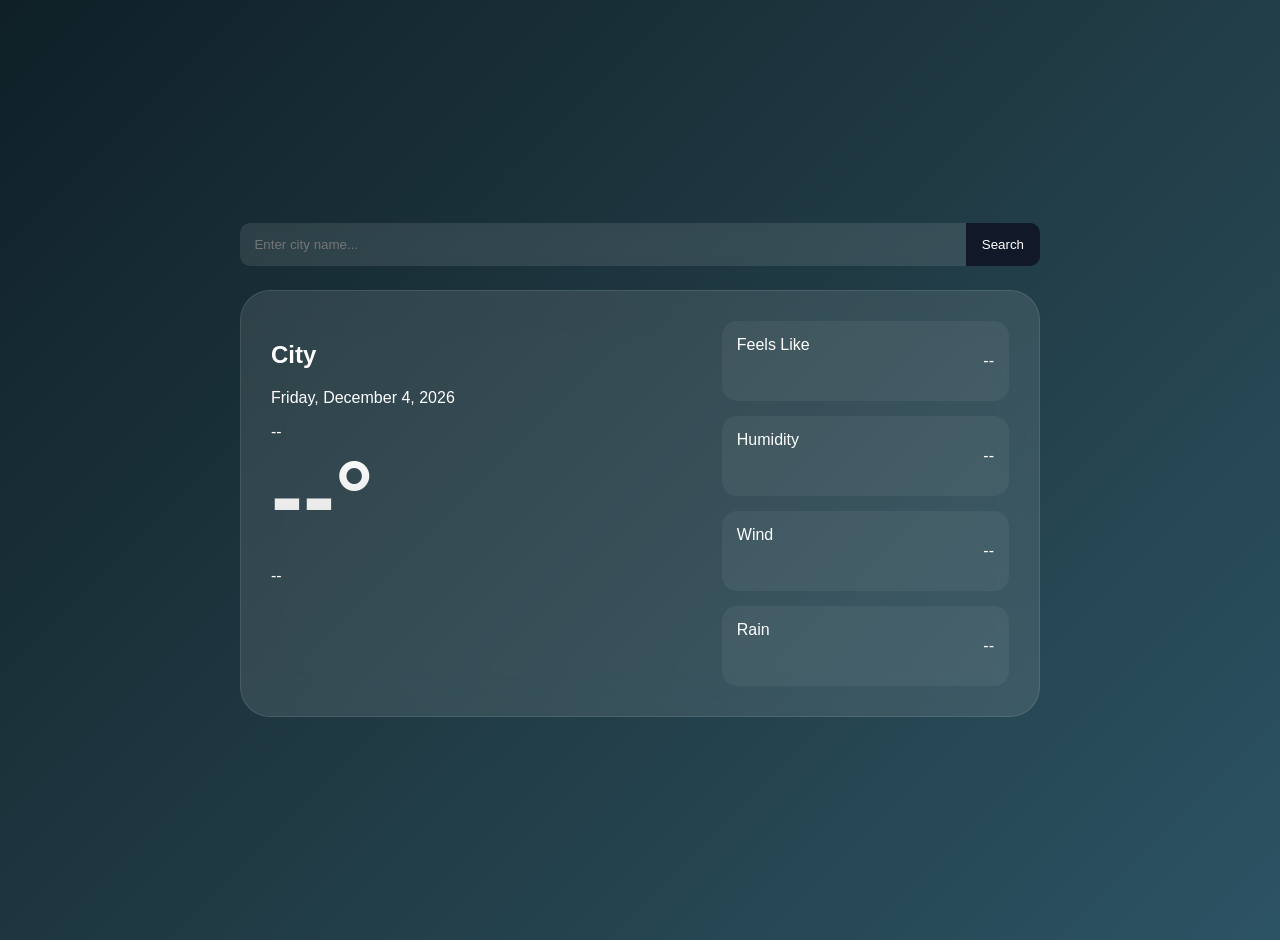
<file: projects/Weather_dashboard/index.html>
<!DOCTYPE html>
<html lang="en">
<head>
    <meta charset="UTF-8">
    <meta name="viewport" content="width=device-width, initial-scale=1.0">
    <title>wWeather Dashboard</title>
    <link rel="stylesheet" href="weather.css">
</head>
<body>
    <div class="app-container">
   
    <!-- Search -->
    <div class="search-box">
      <input type="text" id="city-input" placeholder="Enter city name..." />
      <button id="search-btn">Search</button>
    </div>

    <div class="weather-wrapper">
        <div class="main-card">
            <div class="top-row">
                <div class="location-box">
                    <h2 id="city">City</h2>
                    <p id="date">--</p>
                </div>
                <div id="weather-icon">--</div>
            </div>
            
            <div class="temp-box">
                <h1 id="temp">--°</h1>
                <p id="desc">--</p>
            </div>
        </div>

        <div class="details-side">
            <div class="detail-item">
                <span>Feels Like</span>
                <p id="feels-like">--</p>
            </div>
            <div class="detail-item">
                <span>Humidity</span>
                <p id="humidity">--</p>
            </div>
            <div class="detail-item">
                <span>Wind</span>
                <p id="wind">--</p>
            </div>
            <div class="detail-item">
                <span>Rain</span>
                <p id="rain">--</p>
            </div>
        </div>
    </div>
</div>
<script src="weather.js"></script>
</body>
</html>
</file>
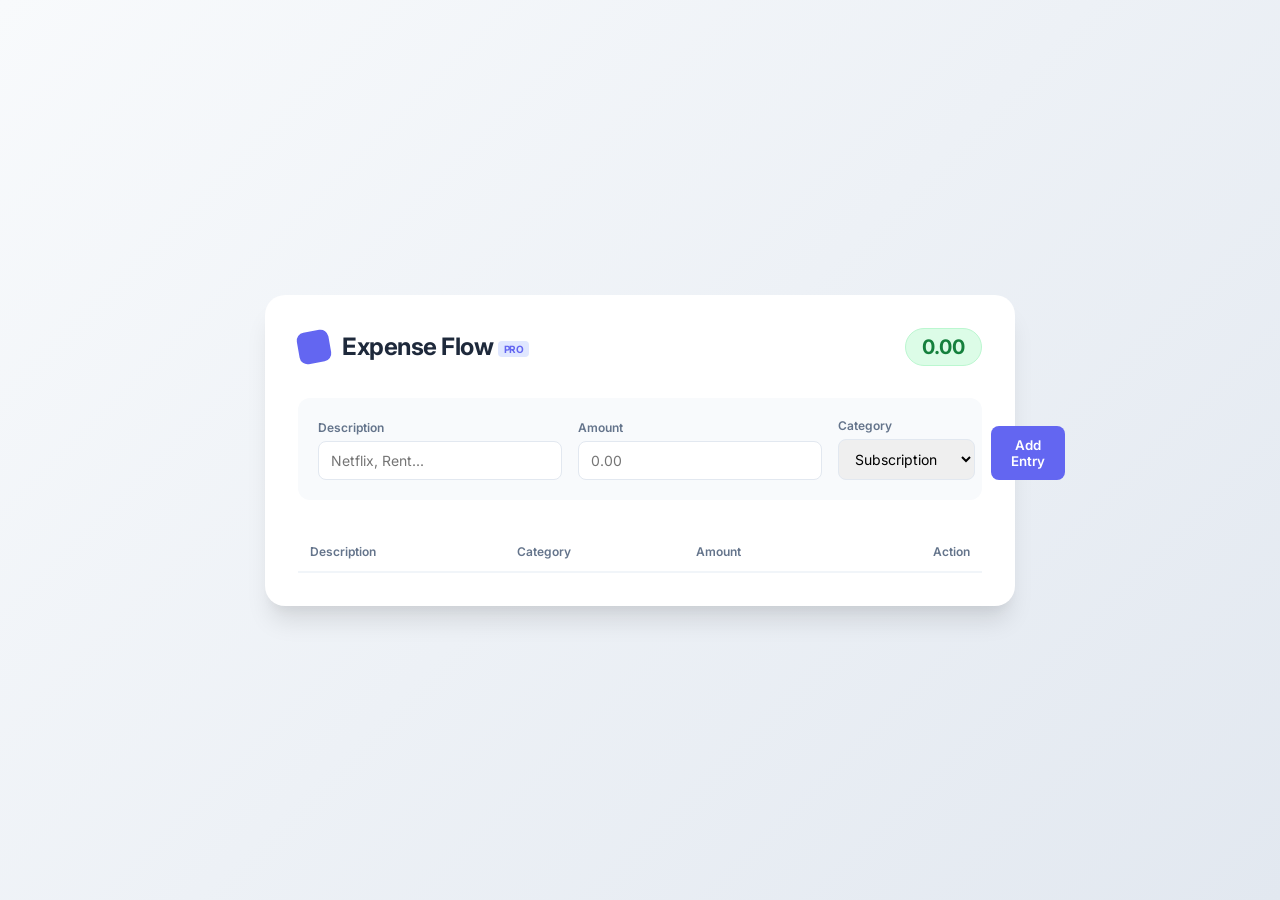
<file: projects/Expense_Flow/expense.html>
<!DOCTYPE html>
<html lang="en">
<head>
    <meta charset="UTF-8">
    <meta name="viewport" content="width=device-width, initial-scale=1.0">
    <title>ExpenseFlow Pro</title>
    <link href="https://fonts.googleapis.com/css2?family=Inter:wght@400;500;600;700&display=swap" rel="stylesheet">
    <link rel="stylesheet" href="expense.css">
</head>
<body>
    <div class="main-wrapper">
        <div class="saas-tool">
            <header>
                <div class="brand">
                    <div class="logo-icon"></div>
                    <h2>Expense Flow <span class="pro-tag">PRO</span></h2>
                </div>
                <div id="total-badge">$0.00</div>
            </header>

            <div class="input-section">
                <div class="field">
                    <label>Description</label>
                    <input type="text" id="itemName" placeholder="Netflix, Rent...">
                </div>
                <div class="field">
                    <label>Amount</label>
                    <input type="number" id="itemAmount" placeholder="0.00">
                </div>
                <div class="field">
                    <label>Category</label>
                    <select id="itemCategory">
                        <option value="Subscription">Subscription</option>
                        <option value="Food">Food</option>
                        <option value="Utility">Utility</option>
                        <option value="Entertainment">Entertainment</option>
                    </select>
                </div>
                <button id="addBtn">Add Entry</button>
            </div>

            <div class="data-display">
                <table id="expenseTable">
                    <thead>
                        <tr>
                            <th>Description</th>
                            <th>Category</th>
                            <th>Amount</th>
                            <th style="text-align: right;">Action</th>
                        </tr>
                    </thead>
                    <tbody id="tableBody">
                        </tbody>
                </table>
            </div>
        </div>
    </div>
    <script src="expense.js"></script>
</body>
</html>
</file>
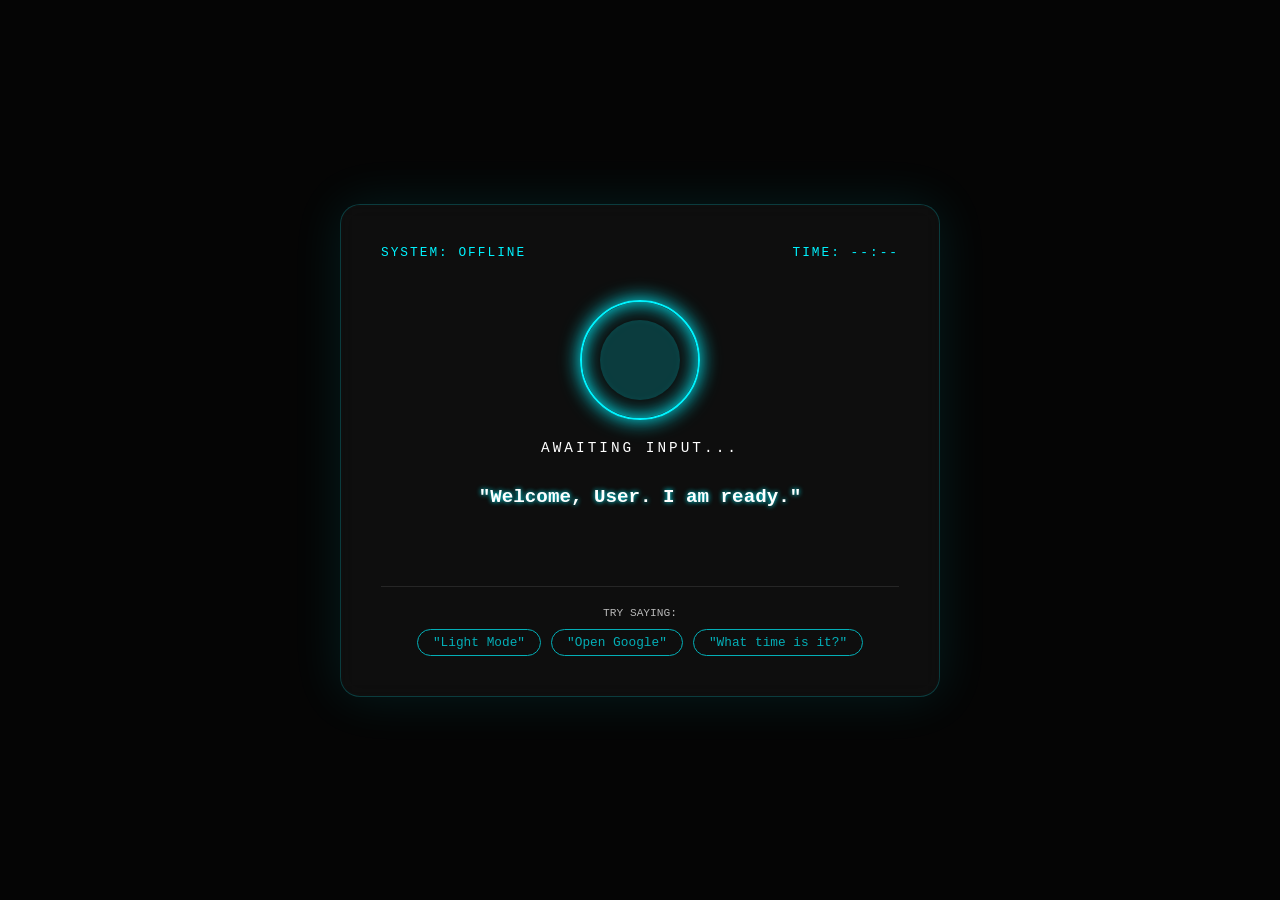
<file: projects/Jarvis/jarvis.html>
<!DOCTYPE html>
<html lang="en">
<head>
    <meta charset="UTF-8">
    <meta name="viewport" content="width=device-width, initial-scale=1.0">
    <title>J.A.R.V.I.S. Command Center</title>
    <link rel="stylesheet" href="jarvis.css">
</head>
<body>

    <div class="interface-container">
        
        <header>
            <div class="status">SYSTEM: <span id="system-status">OFFLINE</span></div>
            <div class="status">TIME: <span id="time-display">--:--</span></div>
        </header>

        <div class="core-container">
            <div class="arc-reactor">
                <div class="inner-circle"></div>
            </div>
            <p class="listening-text">AWAITING INPUT...</p>
        </div>

        <div class="message-log">
            <p id="response-text">"Welcome, User. I am ready."</p>
        </div>

        <div class="commands">
            <p>TRY SAYING:</p>
            <div class="tags">
                <span class="tag">"Light Mode"</span>
                <span class="tag">"Open Google"</span>
                <span class="tag">"What time is it?"</span>
            </div>
        </div>

    </div>

    <script src="jarvis.js"></script>
</body>
</html>
</file>
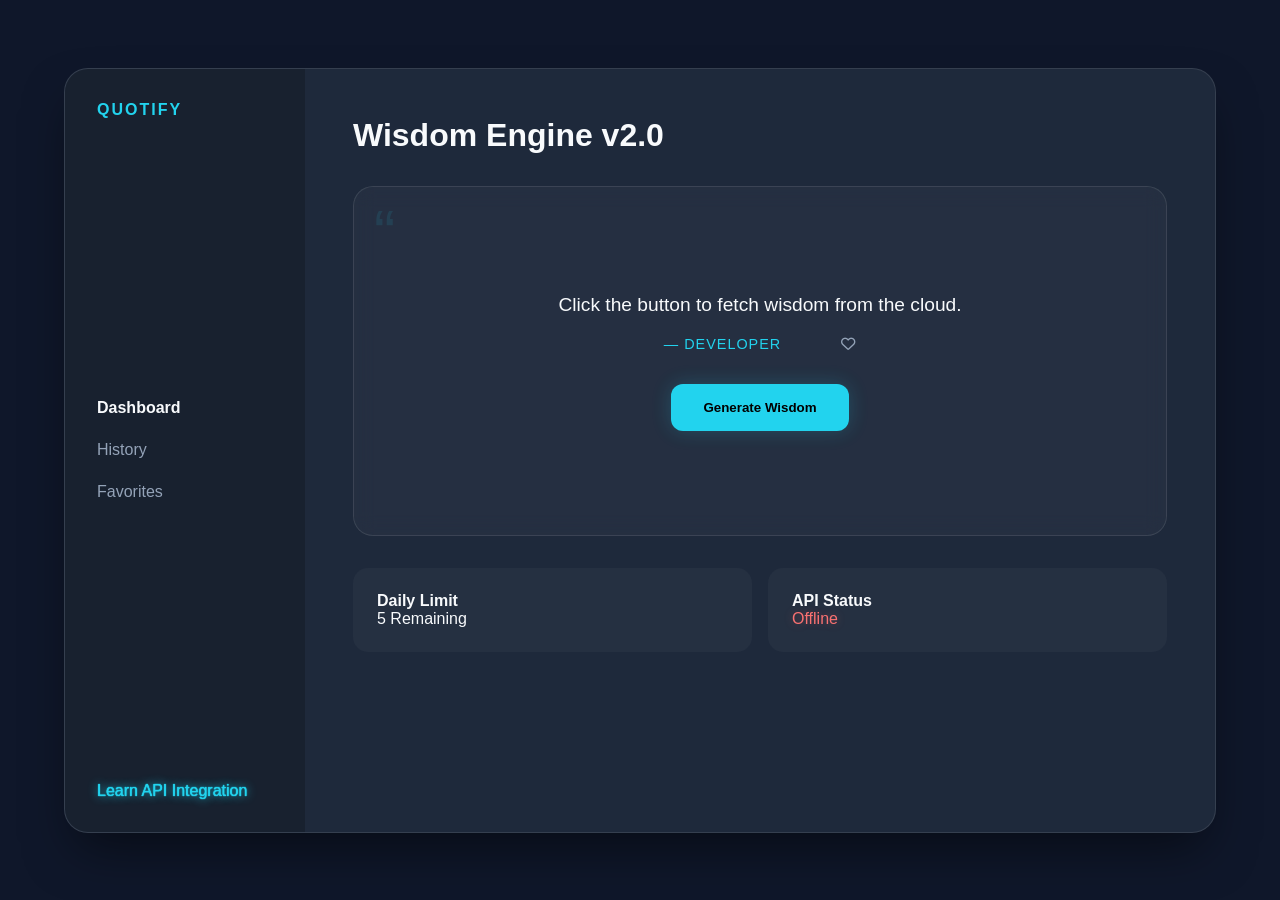
<file: projects/Quotify/quotify.html>
<!DOCTYPE html>
<html lang="en">
<head>
  <meta charset="UTF-8" />
  <meta name="viewport" content="width=device-width, initial-scale=1.0" />
  <title>Quotify Pro // Wisdom API</title>
  <link rel="stylesheet" href="quotify.css" />

  <link rel="stylesheet" href="https://cdnjs.cloudflare.com/ajax/libs/font-awesome/6.5.0/css/all.min.css">
</head>
<body>

  <div class="dashboard-wrapper">
    <aside class="sidebar">
      <div class="brand">QUOTIFY</div>
      <nav>
        <div class="nav-item active" id="dashboard">Dashboard</div>
        <div class="nav-item" id="history">History</div>
        <div class="nav-item" id="favorites">Favorites</div>
        
      </nav>
      <div class="promo-card1">
          <a href="https://wa.me/233502867853?text=Hello%20Khofi,%20I'm%20interested%20in%20learning%20API%20Integration%20after%20using%20Quotify!" 
            class="promo-link" 
            target="_blank">
            Learn API Integration
          </a>
        </div>
    </aside>

    <main class="app-main">
      <header>
        <h1>Wisdom Engine <span class="badge">v2.0</span></h1>
      </header>

      <div id="view-dashboard" class="content-view">
          <section class="display-area">
        <div class="quote-card">
          <div class="quote-icon">“</div>
          <p id="quote-text">Click the button to fetch wisdom from the cloud.</p>
          <div class="quote-footer">
             <span id="quote-author">— Developer </span>
            <i class="fa-regular fa-heart favorite-icon" id="fav-icon"></i>
          </div>
          

          <div class="control-group">
            <button id="new-quote-btn">Generate Wisdom</button>
            <!-- <p id="status"></p> -->
          </div>
        </div>
      </section>

      <div class="promo-card">
          <a href="https://wa.me/233502867853?text=Hello%20Khofi,%20I'm%20interested%20in%20learning%20API%20Integration%20after%20using%20Quotify!" 
            class="promo-link" 
            target="_blank">
            Learn API Integration
          </a>
          <!-- <button class="btn-sm">Upgrade</button> -->
      </div>

      <section class="stats-grid">
        <div class="stat-box"><h4>Daily Limit</h4><p id="daily-limit">5 Remaining</p></div>
        <div class="stat-box"><h4>API Status</h4><p class="online" id="api-status">Connected</p></div>
      </section>
      </div>

      <div id="view-history" class="content-view" style="display: none;">
        <h2>History</h2>
        <div id="history-list"></div>
      </div>
    
      <div id="view-favorites" class="content-view" style="display: none;">
        <h2>Favorites</h2>
        <div id="favorites-list"></div>
      </div>

    </main>
  </div>


  <div id="limit-modal" class="modal-overlay">
  <div class="modal-content">
    <div class="modal-icon">🚀</div>
    <h2>Daily Wisdom Limit Reached</h2>
    <p>You've hit your free limit for today! To unlock unlimited quotes and learn how to build this exact system, chat with me on WhatsApp.</p>
    <div class="modal-actions">
      <a href="https://wa.me/233502867853?text=I've%20hit%20the%20limit%20on%20Quotify!%20Teach%20me%20API%20Integration." class="btn-primary" target="_blank">Chat with Khofi</a>
      <button id="close-modal" class="btn-secondary">Maybe Later</button>
    </div>
  </div>
</div>

  <script src="quotify.js"></script>
</body>
</html>


<!-- <div class="promo-card">
  <p>Learn API Integration</p>
  <a href="https://wa.me/YOUR_PHONE_NUMBER?text=Hi!%20I'm%20interested%20in%20learning%20API%20integration%20from%20your%20Quotify%20project." 
     target="_blank" 
     class="btn-sm-link">
     Chat on WhatsApp
  </a>
</div> -->
</file>
<file: projects/Weather_dashboard/weather.css>
:root {
    --primary-color: #4facfe;
    --accent-color: #00f2fe;
    --glass-bg: rgba(255, 255, 255, 0.1);
}

body {
    background: linear-gradient(135deg, #0f2027, #203a43, #2c5364);
    /* height: 100vh; */
    height: auto;
    min-height: 100vh;
    padding: 20px 0;
    display: flex;
    font-family: 'Poppins', sans-serif;
    color: white;
    margin: 0;
}

.app-container {
    margin: auto;
    width: 90%;
    max-width: 800px;
}



.search-box {
  display: flex;
  margin-bottom: 1.5rem;
}

.search-box input {
  flex: 1;
  padding: 0.9rem;
  background: var(--glass-bg);
  backdrop-filter: blur(5px);
  border: none;
  color: white;
  border-radius: 10px 0 0 10px;
  outline: none;
}

.search-box button {
  padding: 0.7rem 1rem;
  border: none;
  background: #111827;
  color: white;
  cursor: pointer;
  border-radius: 0 10px 10px 0;
}

.weather-wrapper {
    display: grid;
    grid-template-columns: 1.5fr 1fr;
    gap: 20px;
    background: var(--glass-bg);
    backdrop-filter: blur(20px);
    border-radius: 30px;
    padding: 30px;
    border: 1px solid rgba(255, 255, 255, 0.1);
}

.temp-box h1 {
    font-size: 6rem;
    margin: 0;
    background: linear-gradient(to bottom, #fff, #ddd);
    -webkit-background-clip: text;
    -webkit-text-fill-color: transparent;
}

.details-side {
    display: grid;
    grid-template-columns: 1fr;
    gap: 15px;
}

.detail-item {
    background: rgba(255, 255, 255, 0.05);
    padding: 15px;
    border-radius: 15px;
    display: flex;
    justify-content: space-between;
}


@media (max-width: 768px) {
    .weather-wrapper {
        grid-template-columns: 1fr; /* Stack main card and details */
        padding: 20px;
        border-radius: 20px;
    }

    /* Shrink that massive 6rem font so it doesn't break the screen */
    .temp-box h1 {
        font-size: 4rem;
    }

    /* Make the search box easier to tap */
    .search-box {
        margin-top: 10px;
    }
}

/* 3. Extra polish for very small phones */
@media (max-width: 480px) {
    .temp-box h1 {
        font-size: 3.5rem;
    }
    
    .detail-item {
        flex-direction: column; /* Stack "Feels Like" above the value */
        align-items: center;
        text-align: center;
        gap: 5px;
    }
}
</file>
<file: projects/Expense_Flow/expense.css>
:root {
    --primary: #6366f1; /* Modern Indigo */
    --primary-hover: #4f46e5;
    --danger: #ef4444;
    --text-main: #1e293b;
    --text-muted: #64748b;
    --bg-gradient: linear-gradient(135deg, #f8fafc 0%, #e2e8f0 100%);
    --card-bg: #ffffff;
}

* {
    box-sizing: border-box;
    font-family: 'Inter', sans-serif;
}

body {
    background: var(--bg-gradient);
    margin: 0;
    display: flex;
    justify-content: center;
    align-items: center;
    min-height: 100vh;
}

.saas-tool {
    background: var(--card-bg);
    padding: 32px;
    border-radius: 20px;
    box-shadow: 0 20px 25px -5px rgba(0, 0, 0, 0.1), 0 10px 10px -5px rgba(0, 0, 0, 0.04);
    width: 100%;
    max-width: 750px;
    border: 1px solid rgba(255, 255, 255, 0.7);
}

header {
    display: flex;
    justify-content: space-between;
    align-items: center;
    margin-bottom: 32px;
}

.brand {
    display: flex;
    align-items: center;
    gap: 12px;
}

.logo-icon {
    width: 32px;
    height: 32px;
    background: var(--primary);
    border-radius: 8px;
    transform: rotate(-10deg);
}

h2 {
    margin: 0;
    font-weight: 700;
    color: var(--text-main);
    letter-spacing: -0.5px;
}

.pro-tag {
    font-size: 10px;
    background: #e0e7ff;
    color: var(--primary);
    padding: 2px 6px;
    border-radius: 4px;
    vertical-align: middle;
}

/* #total-badge {
    font-size: 1.5rem;
    font-weight: 700;
    color: var(--primary);
} */

#total-badge {
    background-color: #dcfce7; 
    color: #15803d;            
    padding: 6px 16px;
    border-radius: 999px;      
    font-size: 1.25rem;
    font-weight: 700;
    border: 1px solid #bbf7d0;
    display: inline-block;
    transition: all 0.3s ease;
}
.pulse {
    transform: scale(1.05);
}
@keyframes pop {
    0% { transform: scale(1); }
    50% { transform: scale(1.1); }
    100% { transform: scale(1); }
}

.pulse {
    animation: pop 0.3s ease-out;
    background-color: #86efac !important; 
}

.input-section {
    display: grid;
    grid-template-columns: 2fr 1fr 1fr auto;
    gap: 16px;
    align-items: flex-end;
    background: #f8fafc;
    padding: 20px;
    border-radius: 12px;
    margin-bottom: 32px;
}

.field {
    display: flex;
    flex-direction: column;
    gap: 6px;
}

label {
    font-size: 12px;
    font-weight: 600;
    color: var(--text-muted);
}

input, select {
    padding: 10px 12px;
    border: 1px solid #e2e8f0;
    border-radius: 8px;
    font-size: 14px;
    transition: all 0.2s;
}

input:focus, select:focus {
    outline: none;
    border-color: var(--primary);
    box-shadow: 0 0 0 3px rgba(99, 102, 241, 0.1);
}

button {
    background: var(--primary);
    color: white;
    padding: 11px 20px;
    border: none;
    border-radius: 8px;
    font-weight: 600;
    cursor: pointer;
    transition: background 0.2s;
}

button:hover {
    background: var(--primary-hover);
}

table {
    width: 100%;
    border-collapse: collapse;
}

th {
    text-align: left;
    color: var(--text-muted);
    font-size: 12px;
    font-weight: 600;
    padding: 12px;
    border-bottom: 2px solid #f1f5f9;
}

td {
    padding: 16px 12px;
    color: var(--text-main);
    font-size: 14px;
    border-bottom: 1px solid #f1f5f9;
}

tr:hover {
    background-color: #f8fafc;
}

.delete-btn {
    color: var(--danger);
    cursor: pointer;
    border: 1px solid #fee2e2;
    background: #fef2f2;
    padding: 4px 8px;
    border-radius: 6px;
    font-size: 12px;
    transition: all 0.2s;
}

.delete-btn:hover {
    background: var(--danger);
    color: white;
}



@media (max-width: 600px) {
    .input-section {
        grid-template-columns: 1fr; 
        gap: 12px;
    }

    .data-display {
        overflow-x: auto; 
    }

    header {
        flex-direction: column;
        gap: 15px;
        align-items: flex-start;
    }
}
</file>
<file: projects/Jarvis/jarvis.css>
/* 1. GLOBAL VARIABLES & RESET */
:root {
    --bg-color: #050505;       /* Almost Black */
    --glass-bg: rgba(20, 20, 20, 0.6);
    --neon-cyan: #00f3ff;      /* The main glow color */
    --text-color: #ffffff;
    --font-mono: 'Courier New', Courier, monospace;
}

* {
    margin: 0;
    padding: 0;
    box-sizing: border-box;
}

body {
    background-color: var(--bg-color);
    color: var(--text-color);
    font-family: var(--font-mono);
    height: 100vh;
    display: flex;
    justify-content: center;
    align-items: center;
    overflow: hidden; /* Prevents scrollbars */
    transition: background-color 0.5s ease, color 0.5s ease;
}

/* 2. MAIN GLASS INTERFACE */
.interface-container {
    width: 90%;
    max-width: 600px;
    padding: 40px;
    background: var(--glass-bg);
    border: 1px solid rgba(0, 243, 255, 0.2); /* Subtle border */
    border-radius: 20px;
    text-align: center;
    box-shadow: 0 0 50px rgba(0, 243, 255, 0.1); /* Ambient Glow */
    backdrop-filter: blur(10px); /* The "Glass" effect */
}

/* 3. HEADER */
header {
    display: flex;
    justify-content: space-between;
    margin-bottom: 40px;
    font-size: 0.8rem;
    color: var(--neon-cyan);
    letter-spacing: 2px;
}

/* 4. THE ARC REACTOR (ANIMATED) */
.core-container {
    margin: 20px 0;
    display: flex;
    flex-direction: column;
    align-items: center;
}

.arc-reactor {
    width: 120px;
    height: 120px;
    border: 2px solid var(--neon-cyan);
    border-radius: 50%;
    display: flex;
    justify-content: center;
    align-items: center;
    box-shadow: 0 0 20px var(--neon-cyan), inset 0 0 20px var(--neon-cyan);
    animation: pulse 2s infinite ease-in-out;
}

.inner-circle {
    width: 80px;
    height: 80px;
    background-color: var(--neon-cyan);
    border-radius: 50%;
    opacity: 0.2;
}

.listening-text {
    margin-top: 20px;
    font-size: 0.9rem;
    letter-spacing: 3px;
    animation: blink 1.5s infinite;
}

/* 5. MESSAGE LOG */
.message-log {
    margin-top: 30px;
    min-height: 60px;
    font-size: 1.2rem;
    font-weight: bold;
    color: var(--text-color);
    text-shadow: 0 0 5px var(--neon-cyan);
}

/* 6. COMMAND TAGS */
.commands {
    margin-top: 40px;
    border-top: 1px solid rgba(255,255,255,0.1);
    padding-top: 20px;
}

.commands p {
    font-size: 0.7rem;
    opacity: 0.7;
    margin-bottom: 10px;
}

.tags {
    display: flex;
    justify-content: center;
    gap: 10px;
    flex-wrap: wrap;
}

.tag {
    font-size: 0.8rem;
    padding: 5px 15px;
    border: 1px solid var(--neon-cyan);
    border-radius: 50px;
    color: var(--neon-cyan);
    opacity: 0.7;
    transition: 0.3s;
}

.tag:hover {
    background: var(--neon-cyan);
    color: black;
    cursor: pointer;
    box-shadow: 0 0 15px var(--neon-cyan);
}

/* 7. ANIMATIONS */
@keyframes pulse {
    0% { box-shadow: 0 0 20px var(--neon-cyan), inset 0 0 20px var(--neon-cyan); transform: scale(1); }
    50% { box-shadow: 0 0 40px var(--neon-cyan), inset 0 0 40px var(--neon-cyan); transform: scale(1.05); }
    100% { box-shadow: 0 0 20px var(--neon-cyan), inset 0 0 20px var(--neon-cyan); transform: scale(1); }
}

@keyframes blink {
    0%, 100% { opacity: 1; }
    50% { opacity: 0.3; }
}

/* 8. ACTIVE CLASSES (For JavaScript to Toggle) */
body.light-mode {
    --bg-color: #ffffff;
    --neon-cyan: #000000;
    --text-color: #000000;
    --glass-bg: rgba(200, 200, 200, 0.4);
}
</file>
<file: projects/Quotify/quotify.css>
:root {
  --bg-deep: #0f172a;
  --panel-bg: #1e293b;
  --accent-cyan: #22d3ee;
  --text-primary: #f8fafc;
  --text-secondary: #94a3b8;
  --glass: rgba(255, 255, 255, 0.03);
  --glow: 0 0 20px rgba(34, 211, 238, 0.2);
}

* {
  margin: 0; 
  padding: 0; 
  box-sizing: border-box;
  font-family: 'Segoe UI', Roboto, sans-serif;
}

body {
  min-height: 100vh;
  background-color: var(--bg-deep);
  color: var(--text-primary);
  display: flex;
  justify-content: center;
  align-items: center;
}

.dashboard-wrapper {
  display: grid;
  grid-template-columns: 240px 1fr;
  width: 90vw;
  height: 85vh;
  background: var(--panel-bg);
  border-radius: 24px;
  overflow: hidden;
  border: 1px solid rgba(255,255,255,0.1);
  box-shadow: 0 25px 50px -12px rgba(0,0,0,0.5);
}

/* Sidebar Styling */
.sidebar {
  background: rgba(0,0,0,0.2);
  padding: 2rem;
  display: flex;
  flex-direction: column;
  justify-content: space-between;
}

.promo-card{
  display: none;
}
.promo-card1 a{
    text-shadow: 0 0 1px #22d3ee, 0 0 1px #22d3ee, 0 0 10px #22d3ee;
    font-size: 1rem;
}

.promo-link{
    text-decoration: none;
    color: var(--accent-cyan);
  }


.brand {
  font-weight: 800;
  letter-spacing: 2px;
  color: var(--accent-cyan);
}

.nav-item {
  padding: 12px 0;
  color: var(--text-secondary);
  cursor: pointer;
  transition: 0.3s;
}

.nav-item.active { color: var(--text-primary); font-weight: bold; }

/* Main App Card */
.app-main {
  padding: 3rem;
  display: flex;
  flex-direction: column;
  gap: 2rem;
  overflow-y: auto;
  max-height: 100%;
  /* scrollbar-width: thin; */
}


/* 1. The Scrollbar Track (The path the bar slides on) */
.app-main::-webkit-scrollbar {
  width: 4px; /* Slim and professional */
}

.app-main::-webkit-scrollbar-track {
  background: var(--panel-bg);
  border-radius: 10px;
}

/* 2. The Scrollbar Handle (The part you grab) */
.app-main::-webkit-scrollbar-thumb {
  background: var(--accent-cyan);
  border: 1px solid rgba(255, 255, 255, 0.1);
  border-radius: 10px;
  transition: background 0.3s ease;
}

/* 3. The Hover State (The "Glow" effect) */
.app-main::-webkit-scrollbar-thumb:hover {
  background: var(--accent-cyan);
  box-shadow: var(--glow);
}





.quote-card {
  background: var(--glass);
  border: 1px solid rgba(255,255,255,0.1);
  padding: 3rem;
  border-radius: 20px;
  position: relative;
  backdrop-filter: blur(10px);

  height: 350px;
  display: flex;
  flex-direction: column;
  justify-content: center;
  align-items: center;
  text-align: center;
}

.quote-icon {
  font-size: 4rem;
  position: absolute;
  top: 10px;
  left: 20px;
  opacity: 0.1;
  color: var(--accent-cyan);
}



#quote-text {
  width: 100%;
  max-height: 200px;       
  
  overflow-y: auto;        
  margin-bottom: 1rem;
  font-size: 1.2rem;
  line-height: 1.6;
}




.quote-footer {
  display: flex;
  align-items: center;
  gap: 50px;
  color: var(--accent-cyan);
  text-transform: uppercase;
  letter-spacing: 1px;
  font-size: 0.9rem;
  margin-bottom: 2rem;
}

.favorite-icon{
  margin-left:10px;
  cursor:pointer;
  color:var(--text-secondary);
  transition:0.3s;
}

.favorite-icon.active {
    color: #ff4757; /* A solid heart-red */
    transform: scale(1.2);
    font-weight: 900; /* Makes it a solid icon if using FontAwesome */
}

.favorite-icon:hover{
  color:#f43f5e;
  transform:scale(1.2);
}

/* Button & Status */
button {
  padding: 1rem 2rem;
  background: var(--accent-cyan);
  color: #000;
  border: none;
  border-radius: 12px;
  font-weight: bold;
  cursor: pointer;
  box-shadow: var(--glow);
  transition: transform 0.2s;
}

button:hover { transform: translateY(-2px); filter: brightness(1.1); }

.content-view{
  display: flex;
  flex-direction: column;
  gap: 2rem;
  width: 100%;
}

.stats-grid {
  display: grid;
  grid-template-columns: 1fr 1fr;
  gap: 1rem;
}

.stat-box {
  background: var(--glass);
  padding: 1.5rem;
  border-radius: 15px;
}

/* .online { color: #4ade80; } */

.online {
    color: #4ade80; /* Bright Green */
    text-shadow: 0 0 10px rgba(74, 222, 128, 0.3);
}

.offline {
    color: #f87171; /* Bright Red */
    text-shadow: 0 0 10px rgba(248, 113, 113, 0.3);
}


/* RESPONSIVE REFACTOR */

@media (max-width: 768px) {
  .dashboard-wrapper {
    grid-template-columns: 1fr; /* Stack sidebar on top */
    height: auto;               /* Allow it to grow vertically */
    width: 95vw;
    margin: 20px 0;
  }

  .sidebar {
    padding: 1.5rem;
    flex-direction: row;        /* Nav items go side-by-side */
    align-items: center;
    justify-content: space-between;
    border-bottom: 1px solid rgba(255,255,255,0.1);
  }

  .sidebar nav {
    display: flex;
    gap: 15px;
  }

  .nav-item {
    padding: 5px 0;
    font-size: 0.85rem;
  }

   .sidebar .promo-card1 {
    display: none; 
  } 
  

  .promo-card{
    display:block;
    margin-top:10px;
    font-size:0.8rem;
  }
  .promo-card a{
    text-shadow: 0 0 1px #22d3ee, 0 0 1px #22d3ee, 0 0 10px #22d3ee;
    font-size: 1rem;
  }
  
  .app-main {
    padding: 1.5rem;
  }

  #quote-text {
    font-size: 1.4rem; /* Smaller text for smaller screens */
  }

  .stats-grid {
    grid-template-columns: 1fr; /* Stack the stats boxes */
  }
}

/* For very small phones */
@media (max-width: 480px) {
  .sidebar .brand {
    font-size: 0.9rem;
  }
  
  .quote-card {
    padding: 2rem 1.5rem;
  }
}



/* .loader{
  height: 32px;
  width: 32px;
  margin: 0 auto;
  border-radius: 50%;
  border: 4px solid var(--accent-cyan);
  border-top: 4px solid #fff;
  animation: spin 1s linear infinite;
}

@keyframes spin {
 
  to{
    transform: rotate(360deg);
  }
  
} */

.skeleton {
  background: linear-gradient(90deg, var(--glass) 25%, rgba(255,255,255,0.1) 50%, var(--glass) 75%);
  background-size: 200% 100%;
  animation: shimmer 1.5s infinite;
  border-radius: 4px;
  color: transparent !important; /* Hide text during loading */
}

@keyframes shimmer {
  0% { background-position: -200% 0; }
  100% { background-position: 200% 0; }
}


/* HISTORY */
.history-card {
    background: var(--glass);
    padding: 1rem;
    border-radius: 12px;
    margin-bottom: 1rem;
    border-left: 3px solid var(--accent-cyan);
    animation: slideIn 0.3s ease-out;
}

.history-card p { font-size: 0.95rem; margin-bottom: 5px; }
.history-card small { color: var(--accent-cyan); display: block; }
.history-card span { font-size: 0.7rem; color: var(--text-secondary); float: right; }


.modal-overlay {
  position: fixed;
  top: 0;
  left: 0;
  width: 100%;
  height: 100%;
  background: rgba(15, 23, 42, 0.8); 
  backdrop-filter: blur(1px);
  display: none; /* Hidden by default */
  justify-content: center;
  align-items: center;
  z-index: 1000;
}

.modal-overlay.show {
  display: flex; /* controlled by JS */
}

.modal-content {
  background: var(--panel-bg);
  padding: 3rem;
  border-radius: 24px;
  max-width: 400px;
  text-align: center;
  border: 1px solid var(--accent-cyan);
  box-shadow: var(--glow);
}

.modal-icon { font-size: 3rem; margin-bottom: 1rem; }
.modal-actions { display: flex; flex-direction: column; gap: 1rem; margin-top: 2rem; }

.btn-primary { 
  background: var(--accent-cyan); 
  color: var(--bg-deep); 
  padding: 1rem; 
  border-radius: 12px; 
  text-decoration: none; 
  font-weight: bold; 
}
</file>
